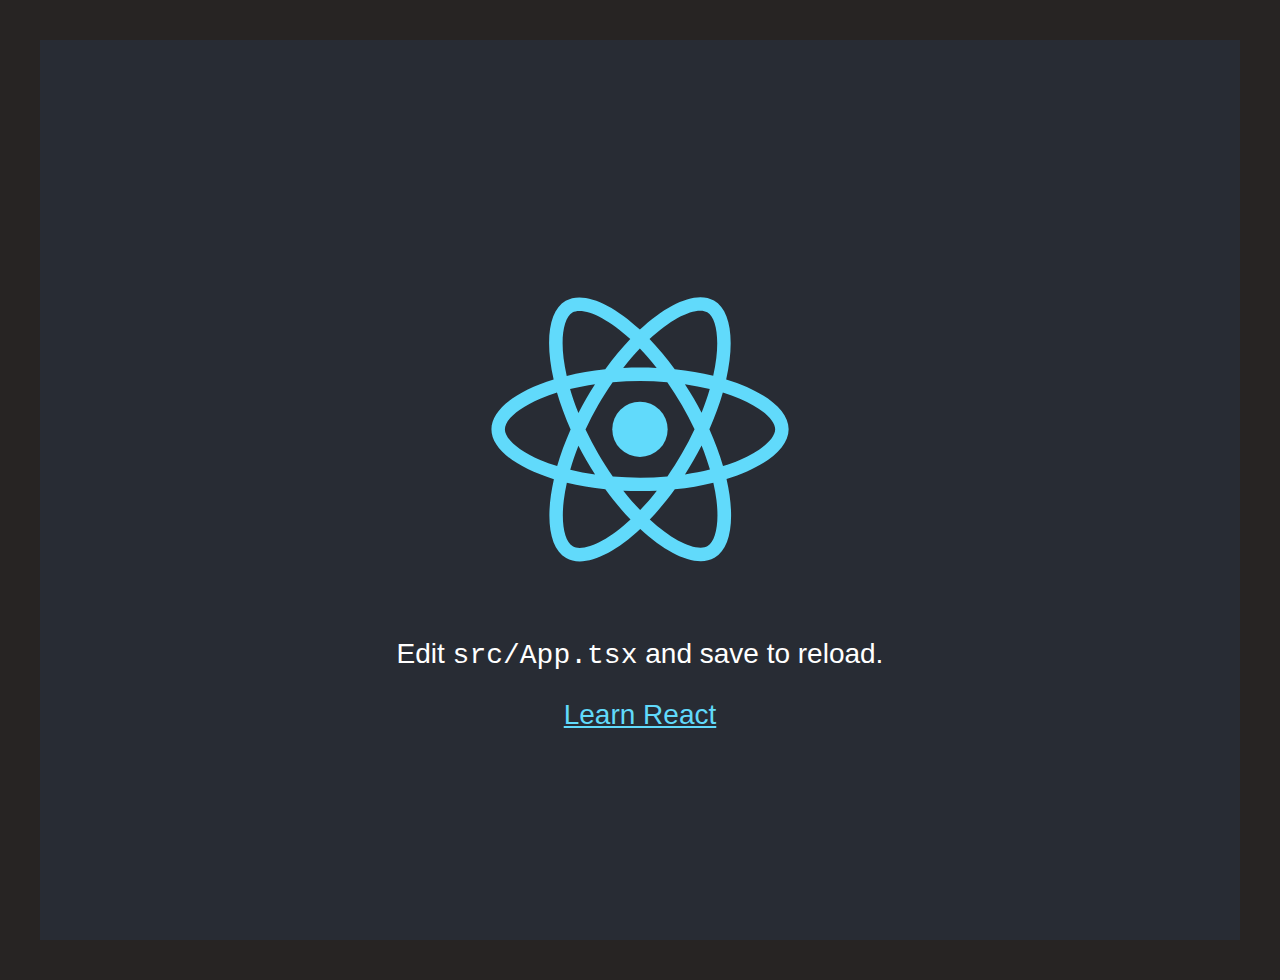
<file: index.html>
<!doctype html><html lang="en"><head><meta charset="utf-8"/><link rel="icon" href="/favicon.ico"/><meta name="viewport" content="width=device-width,initial-scale=1"/><meta name="theme-color" content="#000000"/><meta name="description" content="Web site created using create-react-app"/><link rel="apple-touch-icon" href="/logo192.png"/><link rel="manifest" href="/manifest.json"/><title>React App</title><script defer="defer" src="/static/js/main.3bb865b9.js"></script><link href="/static/css/main.07eefa10.css" rel="stylesheet"></head><body><noscript>You need to enable JavaScript to run this app.</noscript><div id="root"></div></body></html>
</file>
<file: static/css/main.07eefa10.css>
@import url(https://fonts.googleapis.com/css2?family=Montserrat:ital,wght@0,100..900;1,100..900&display=swap);@font-face{font-display:swap;font-family:ClashDisplay;font-style:normal;font-weight:600;src:url(/static/media/ClashDisplay-Semibold.aafc18ae9600df8496dc.woff2) format("woff2"),url(/static/media/ClashDisplay-Semibold.52ec5aaabca80f39cd4d.woff) format("woff"),url(/static/media/ClashDisplay-Semibold.fe7b20eb73776202f79f.ttf) format("truetype")}.txt{size:30px}.txt,.txt1{color:#eee2d0;font-family:ClashDisplay,Montserrat,sans-serif}.txt1{size:50px}.header{grid-column-gap:10px;background-color:#242120;border-bottom-style:solid;border-color:#eee2d0;display:grid;flex-direction:column;grid-template-columns:250px repeat(4,1fr);height:70px;margin:0 0 50px;padding-left:60px;padding-right:60px;width:100%}.logo{height:50px;margin-top:10px}.box1,.collum{align-items:center;display:flex;flex-direction:column;justify-content:left}.box1{width:33%}body{background-color:#272423;font-family:Arial,sans-serif;margin:20px;padding:20px}.container{background-color:#242120;border:1px solid #eee2d0;border-radius:8px;margin:auto;max-width:500px;padding:20px}.App{text-align:center}.App-logo{height:40vmin;pointer-events:none}@media (prefers-reduced-motion:no-preference){.App-logo{animation:App-logo-spin 20s linear infinite}}.App-header{align-items:center;background-color:#282c34;color:#fff;display:flex;flex-direction:column;font-size:calc(10px + 2vmin);justify-content:center;min-height:100vh}.App-link{color:#61dafb}@keyframes App-logo-spin{0%{transform:rotate(0deg)}to{transform:rotate(1turn)}}
/*# sourceMappingURL=main.07eefa10.css.map*/
</file>
